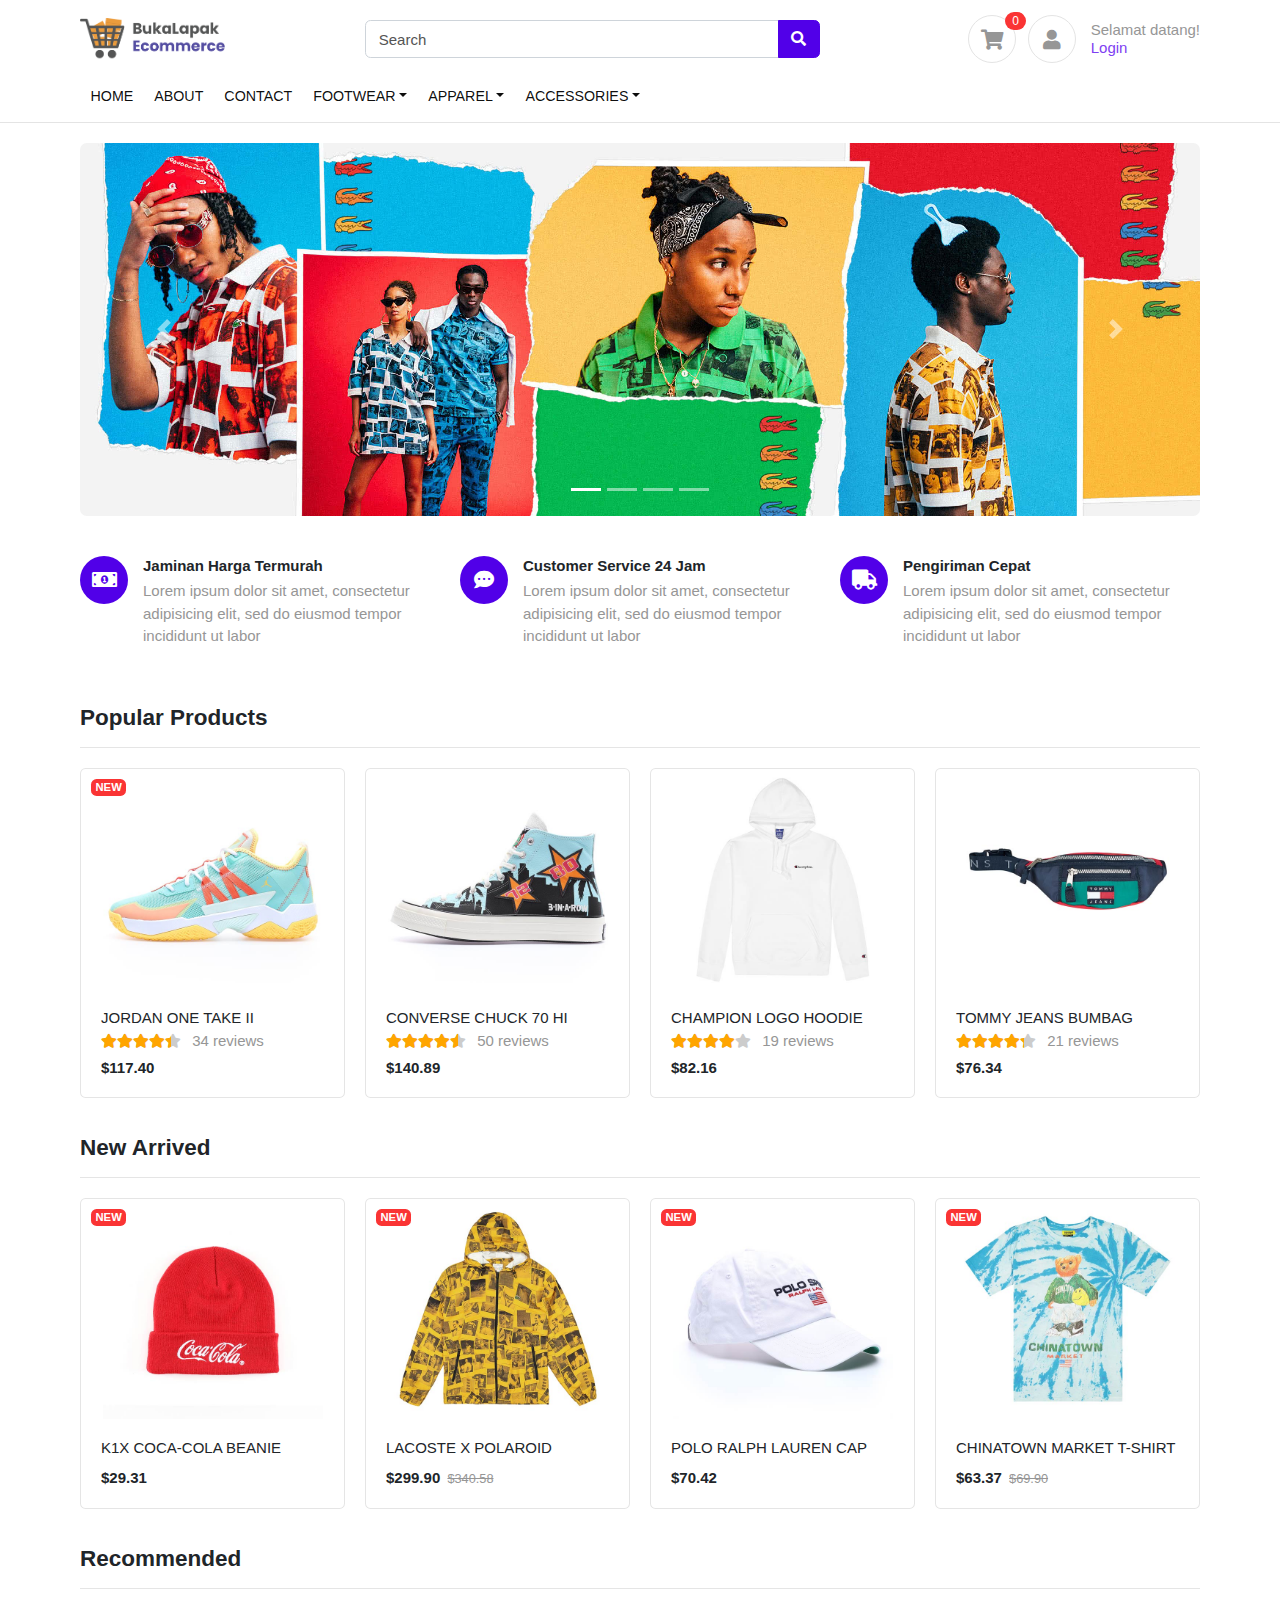
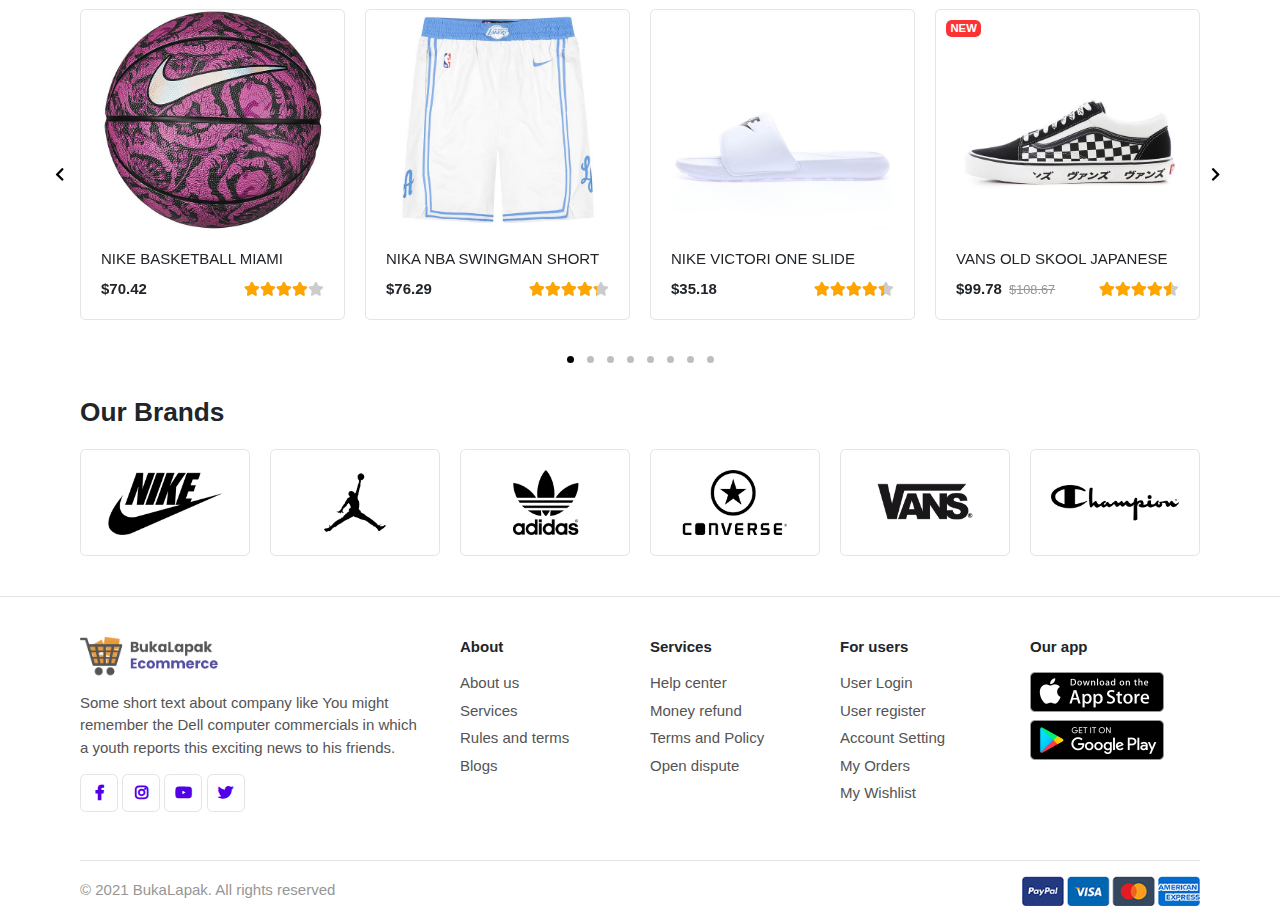
<file: index.html>
<!DOCTYPE HTML>
<html lang="en">
<head>
<meta charset="utf-8">
<meta name="viewport" content="width=device-width, initial-scale=1, shrink-to-fit=no">

<title>BukaLapak - Landing Page</title>

<link href="images/favicon.ico" rel="shortcut icon" type="image/x-icon">

<!-- Bootstrap4 files-->
<link href="css/bootstrap.css" rel="stylesheet" type="text/css"/>

<!-- Font awesome 5 -->
<link href="fonts/fontawesome/css/all.min.css" type="text/css" rel="stylesheet">

<!-- custom style -->
<link href="css/ui.css" rel="stylesheet" type="text/css"/>
<link href="css/responsive.css" rel="stylesheet"/>

<!-- plugin: slickslider -->
<link href="plugins/slickslider/slick.css" rel="stylesheet" type="text/css"/>
<link href="plugins/slickslider/slick-theme.css" rel="stylesheet" type="text/css"/>


</head>
<body>
    <!-- HEADER SECTION-->
    <header class="section-header">
        <section class="header-main">
            <div class="container">
                <div class="row align-items-center">
                    <div class="col-lg-3 col-sm-4 col-12">
                        <div class="brand-wrap">
                            <img class="logo" src="images/logo.png">
                        </div> <!-- brand-wrap.// -->
                    </div>
                    <div class="col-lg-4 col-xl-5 col-sm-8 col-9">
                        <form action="#" class="search">
                            <div class="input-group w-100">
                                <input type="text" class="form-control" style="width:55%;" placeholder="Search">
                                <div class="input-group-append">
                                <button class="btn btn-primary" type="submit">
                                    <i class="fa fa-search"></i>
                                </button>
                                </div>
                            </div>
                        </form> <!-- search-wrap .end// -->
                    </div> <!-- col.// -->
                    <div class="col-lg-5 col-xl-4 col-sm-12">
                        <div class="widgets-wrap float-md-right">
                            <a href="#" class="widget-header mr-2">
                                <div class="icon">
                                    <i class="icon-sm rounded-circle border fa fa-shopping-cart"></i>
                                    <span class="notify">0</span>
                                </div>
                            </a>
                            <div class="widget-header">
                                <a href="#" data-toggle="dropdown" data-offset="20,10">
                                    <div class="icontext">
                                        <div class="icon">
                                            <i class="icon-sm rounded-circle border fa fa-user"></i>
                                        </div>
                                        <div class="text">
                                            <span class="text-muted">Selamat datang!</span>
                                            <div>
                                                <a href="pages/login.html">Login</a>
                                            </div>
                                        </div>
                                    </div>
                                </a>
                            </div>  <!-- widget-header .// -->
                        </div> <!-- widgets-wrap.// -->
                    </div> <!-- col.// -->
                </div> <!-- row.// -->
            </div> <!-- container.// -->
        </section> <!-- header-main .// -->
        <nav class="navbar navbar-main navbar-expand-lg navbar-light border-bottom">
            <div class="container">
                <button class="navbar-toggler" type="button" data-toggle="collapse" data-target="#main_nav" aria-controls="main_nav" aria-expanded="false" aria-label="Toggle navigation">
                    <span class="navbar-toggler-icon"></span>
                </button>
          
                <div class="collapse navbar-collapse" id="main_nav">
                    <ul class="navbar-nav">
                        <li class="nav-item">
                            <a class="nav-link" href="#">HOME</a>
                        </li>
                        <li class="nav-item">
                            <a class="nav-link" href="#">ABOUT</a>
                        </li>
                        <li class="nav-item">
                            <a class="nav-link" href="#">CONTACT</a>
                        </li>
                        <li class="nav-item dropdown">
                            <a class="nav-link dropdown-toggle" data-toggle="dropdown" href="#">FOOTWEAR</a>
                            <div class="dropdown-menu">
                                <a class="dropdown-item" href="#">SNEAKERS</a>
                                <a class="dropdown-item" href="#">BASKETBALL</a>
                                <a class="dropdown-item" href="#">SKATE BOOTS</a>
                                <a class="dropdown-item" href="#">SANDALS</a>
                            </div>
                        </li>
                        <li class="nav-item dropdown">
                            <a class="nav-link dropdown-toggle" data-toggle="dropdown" href="#">APPAREL</a>
                            <div class="dropdown-menu">
                                <a class="dropdown-item" href="#">T-SHIRTS</a>
                                <a class="dropdown-item" href="#">HOODIES</a>
                                <a class="dropdown-item" href="#">CREWNECKS</a>
                                <a class="dropdown-item" href="#">UNDERWEAR</a>
                                <a class="dropdown-item" href="#">SPORTSWEAR</a>
                            </div>
                        </li>
                        <li class="nav-item dropdown">
                            <a class="nav-link dropdown-toggle" data-toggle="dropdown" href="#">ACCESSORIES</a>
                            <div class="dropdown-menu">
                                <a class="dropdown-item" href="#">BACKPACKS</a>
                                <a class="dropdown-item" href="#">CAPS</a>
                                <a class="dropdown-item" href="#">SOCKS</a>
                                <a class="dropdown-item" href="#">BEANIES</a>
                            </div>
                        </li>
                    </ul>
                </div> <!-- collapse .// -->
            </div> <!-- container .// -->
        </nav>
    </header> <!-- section-header.// -->    

    <!-- ========================= IMAGE SLIDER ========================= -->
    <section class="section-intro">
        <div class="container">
            <div class="intro-banner-wrap">
                <!-- ================== 1-carousel bootstrap  ==================  -->
                <div id="carousel1_indicator" class="carousel slide" data-ride="carousel">
                    <ol class="carousel-indicators">
                        <li data-target="#carousel1_indicator" data-slide-to="0" class="active"></li>
                        <li data-target="#carousel1_indicator" data-slide-to="1"></li>
                        <li data-target="#carousel1_indicator" data-slide-to="2"></li>
                        <li data-target="#carousel1_indicator" data-slide-to="3"></li>
                    </ol>
                    <div class="carousel-inner">
                        <div class="carousel-item active">
                            <img class="d-block w-100 rounded-lg" src="images/banners/banner-1.jpg" alt="First slide"> 
                        </div>
                        <div class="carousel-item">
                            <img class="d-block w-100 rounded-lg" src="images/banners/banner-2.jpg" alt="Second slide">
                        </div>
                        <div class="carousel-item">
                            <img class="d-block w-100 rounded-lg" src="images/banners/banner-3.jpg" alt="Third slide">
                        </div>
                        <div class="carousel-item">
                            <img class="d-block w-100 rounded-lg" src="images/banners/banner-4.jpg" alt="Fourth slide">
                        </div>
                    </div>
                    <a class="carousel-control-prev" href="#carousel1_indicator" role="button" data-slide="prev">
                        <span class="carousel-control-prev-icon" aria-hidden="true"></span>
                        <span class="sr-only">Previous</span>
                    </a>
                        <a class="carousel-control-next" href="#carousel1_indicator" role="button" data-slide="next">
                        <span class="carousel-control-next-icon" aria-hidden="true"></span>
                        <span class="sr-only">Next</span>
                    </a>
                </div> 
                <!-- ==================  1-carousel bootstrap ==================  .// -->
            </div>
        </div> <!-- container //  -->
    </section>
    <!-- ========================= IMAGE SLIDER END// ========================= -->

    <!-- ========================= SECTION FEATURES ========================= -->
    <section class="section-features padding-y">
        <div class="container">	
            <div class="row">
                <div class="col-md-4">	
                    <figure class="itemside">
                        <div class="aside">
                            <span class="icon-sm rounded-circle bg-primary">
                                <i class="fa fa-money-bill-alt white"></i>
                            </span>
                        </div>
                        <figcaption class="info">
                            <h6 class="title">Jaminan Harga Termurah</h6>
                            <p class="text-muted">Lorem ipsum dolor sit amet, consectetur adipisicing elit, sed do eiusmod
                            tempor incididunt ut labor </p>
                        </figcaption>
                    </figure> <!-- iconbox // -->
                </div><!-- col // -->
                <div class="col-md-4">
                    <figure class="itemside">
                        <div class="aside">
                            <span class="icon-sm rounded-circle bg-primary">
                                <i class="fa fa-comment-dots white"></i>
                            </span>
                        </div>
                        <figcaption class="info">
                            <h6 class="title">Customer Service 24 Jam</h6>
                            <p class="text-muted">Lorem ipsum dolor sit amet, consectetur adipisicing elit, sed do eiusmod
                            tempor incididunt ut labor </p>
                        </figcaption>
                    </figure> <!-- iconbox // -->
                </div><!-- col // -->
                <div class="col-md-4">
                    <figure class="itemside">
                        <div class="aside">
                            <span class="icon-sm rounded-circle bg-primary">
                                <i class="fa fa-truck white"></i>
                            </span>
                        </div>
                        <figcaption class="info">
                            <h6 class="title">Pengiriman Cepat</h6>
                            <p class="text-muted">Lorem ipsum dolor sit amet, consectetur adipisicing elit, sed do eiusmod
                            tempor incididunt ut labor </p>
                        </figcaption>
                    </figure> <!-- iconbox // -->
                </div><!-- col // -->
            </div> <!-- row.// -->
        </div> <!-- container.// -->
    </section>
    <!-- ========================= SECTION FEATURES END// ========================= -->

    <!-- ========================= SECTION POPULAR PRODUCTS ========================= -->
    <section class="section-popular">
        <div class="container">
            <header class="section-heading">
                <h4 class="section-title">Popular Products</h4>
                <hr>
            </header><!-- sect-heading -->
    
            <div class="row">
                <div class="col-md-3">
                    <div href="#" class="card card-product-grid">
                        <a href="#" class="img-wrap">
                            <span class="badge badge-danger"> NEW </span>  
                            <img src="images/items/jordan-one-1.jpg"> </a>
                        <figcaption class="info-wrap">
                            <a href="#" class="title">JORDAN ONE TAKE II</a>
                            
                            <div class="rating-wrap">
                                <ul class="rating-stars">
                                    <li style="width:88%" class="stars-active"> 
                                        <i class="fa fa-star"></i><i class="fa fa-star"></i><i class="fa fa-star"></i><i class="fa fa-star"></i><i class="fa fa-star"></i>
                                    </li>
                                    <li>
                                        <i class="fa fa-star"></i><i class="fa fa-star"></i><i class="fa fa-star"></i><i class="fa fa-star"></i><i class="fa fa-star"></i> 
                                    </li>
                                </ul>
                                <span class="label-rating text-muted"> 34 reviews</span>
                            </div>
                            <div class="price mt-1">$117.40</div> <!-- price-wrap.// -->
                        </figcaption>
                    </div>
                </div> <!-- col.// -->
                <div class="col-md-3">
                    <div href="#" class="card card-product-grid">
                        <a href="#" class="img-wrap"> <img src="images/items/converse-chuck-1.jpg"> </a>
                        <figcaption class="info-wrap">
                            <a href="#" class="title">CONVERSE CHUCK 70 HI</a>
                            
                            <div class="rating-wrap">
                                <ul class="rating-stars">
                                    <li style="width:90%" class="stars-active"> 
                                        <i class="fa fa-star"></i><i class="fa fa-star"></i><i class="fa fa-star"></i><i class="fa fa-star"></i><i class="fa fa-star"></i>
                                    </li>
                                    <li>
                                        <i class="fa fa-star"></i><i class="fa fa-star"></i><i class="fa fa-star"></i><i class="fa fa-star"></i><i class="fa fa-star"></i> 
                                    </li>
                                </ul>
                                <span class="label-rating text-muted"> 50 reviews</span>
                            </div>
                            <div class="price mt-1">$140.89</div> <!-- price-wrap.// -->
                        </figcaption>
                    </div>
                </div> <!-- col.// -->
                <div class="col-md-3">
                    <div href="#" class="card card-product-grid">
                        <a href="#" class="img-wrap"> <img src="images/items/champion-hoodie-1.jpg"> </a>
                        <figcaption class="info-wrap">
                            <a href="#" class="title">CHAMPION LOGO HOODIE</a>
                            
                            <div class="rating-wrap">
                                <ul class="rating-stars">
                                    <li style="width:80%" class="stars-active"> 
                                        <i class="fa fa-star"></i><i class="fa fa-star"></i><i class="fa fa-star"></i><i class="fa fa-star"></i><i class="fa fa-star"></i>
                                    </li>
                                    <li>
                                        <i class="fa fa-star"></i><i class="fa fa-star"></i><i class="fa fa-star"></i><i class="fa fa-star"></i><i class="fa fa-star"></i> 
                                    </li>
                                </ul>
                                <span class="label-rating text-muted"> 19 reviews</span>
                            </div>
                            <div class="price mt-1">$82.16</div> <!-- price-wrap.// -->
                        </figcaption>
                    </div>
                </div> <!-- col.// -->
                <div class="col-md-3">
                    <div href="#" class="card card-product-grid">
                        <a href="#" class="img-wrap"> <img src="images/items/tommy-jeans-bumbag-1.jpg"> </a>
                        <figcaption class="info-wrap">
                            <a href="#" class="title">TOMMY JEANS BUMBAG</a>
                            
                            <div class="rating-wrap">
                                <ul class="rating-stars">
                                    <li style="width:85%" class="stars-active"> 
                                        <i class="fa fa-star"></i><i class="fa fa-star"></i><i class="fa fa-star"></i><i class="fa fa-star"></i><i class="fa fa-star"></i>
                                    </li>
                                    <li>
                                        <i class="fa fa-star"></i><i class="fa fa-star"></i><i class="fa fa-star"></i><i class="fa fa-star"></i><i class="fa fa-star"></i> 
                                    </li>
                                </ul>
                                <span class="label-rating text-muted"> 21 reviews</span>
                            </div>
                            <div class="price mt-1">$76.34</div> <!-- price-wrap.// -->
                        </figcaption>
                    </div>
                </div> <!-- col.// -->
            </div> <!-- row.// -->
        </div> <!-- container .//  -->
    </section>
    <!-- ========================= SECTION POPULAR PRODUCTS END// ========================= -->

    <!-- ========================= SECTION NEW ARRIVED ========================= -->
    <section class="section-new">
        <div class="container">
            <header class="section-heading">
                <h4 class="section-title">New Arrived</h4>
                <hr>
            </header><!-- sect-heading -->
    
            <div class="row">
                <div class="col-md-3">
                    <figure class="card card-product-grid">
                        <a href="#" class="img-wrap">
                            <span class="badge badge-danger"> NEW </span> 
                            <img src="images/items/coca-cola-beanie-1.jpg">
                        </a>
                        <figcaption class="info-wrap">
                            <a href="#" class="title">K1X COCA-COLA BEANIE</a>
                            <div class="mt-2">
                                <var class="price">$29.31</var>
                            </div>
                        </figcaption>
                    </figure> <!-- card // -->
                </div> <!-- col.// -->
                <div class="col-md-3">
                    <figure class="card card-product-grid">
                        <a href="#" class="img-wrap">
                            <span class="badge badge-danger"> NEW </span>  
                            <img src="images/items/lacoste-1.jpg">
                        </a>
                        <figcaption class="info-wrap">
                            <a href="#" class="title">LACOSTE X POLAROID</a>
                            <div class="mt-2">
                                <var class="price">$299.90</var>
                                <small class="price-old">$340.58</small>
                            </div>
                        </figcaption>
                    </figure> <!-- card // -->
                </div> <!-- col.// -->
                <div class="col-md-3">
                    <figure class="card card-product-grid">
                        <a href="#" class="img-wrap"> 
                            <span class="badge badge-danger"> NEW </span> 
                            <img src="images/items/polo-ralph-1.jpg">
                        </a>
                        <figcaption class="info-wrap">
                            <a href="#" class="title">POLO RALPH LAUREN CAP</a>
                            <div class="mt-2">
                                <var class="price">$70.42</var>
                            </div>
                        </figcaption>
                    </figure> <!-- card // -->
                </div> <!-- col.// -->
                <div class="col-md-3">
                    <figure class="card card-product-grid">
                        <a href="#" class="img-wrap"> 
                            <span class="badge badge-danger"> NEW </span> 
                            <img src="images/items/chinatown-1.jpg">
                        </a>
                        <figcaption class="info-wrap">
                            <a href="#" class="title">CHINATOWN MARKET T-SHIRT</a>
                            <div class="mt-2">
                                <var class="price">$63.37</var>
                                <small class="price-old">$69.90</small>
                            </div>
                        </figcaption>
                    </figure> <!-- card // -->
                </div> <!-- col.// -->
            </div> <!-- row.// -->
        </div> <!-- container .//  -->
    </section>
    <!-- ========================= SECTION NEW ARRIVED END// ========================= -->

    <!-- ========================= SECTION RECOMMENDED ========================= -->
    <section class="section-recommended padding-bottom-sm">
        <div class="container">
            <header class="section-heading">
                <h4 class="section-title">Recommended</h4>
                <hr>
            </header><!-- sect-heading -->

            <div class="slider-items-slick row" data-slick='{"slidesToShow": 4, "slidesToScroll": 1}'>
                <div class="col-md-3">
                    <figure class="card card-product-grid">
                        <a href="#" class="img-wrap"> 
                            <img src="images/items/nike-miami-1.jpg">
                        </a>
                        <figcaption class="info-wrap">
                            <a href="#" class="title">NIKE BASKETBALL MIAMI</a>
                            <div class="mt-2">
                                <var class="price">$70.42</var>
                                <ul class="rating-stars float-right">
                                    <li style="width:80%" class="stars-active"> 
                                        <i class="fa fa-star"></i><i class="fa fa-star"></i><i class="fa fa-star"></i><i class="fa fa-star"></i><i class="fa fa-star"></i>
                                    </li>
                                    <li>
                                        <i class="fa fa-star"></i><i class="fa fa-star"></i><i class="fa fa-star"></i><i class="fa fa-star"></i><i class="fa fa-star"></i> 
                                    </li>
                                </ul>
                            </div>
                        </figcaption>
                    </figure> <!-- card // -->
                </div> <!-- col.// -->
                <div class="col-md-3">
                    <figure class="card card-product-grid">
                        <a href="#" class="img-wrap"> 
                            <img src="images/items/nike-nba-1.jpg">
                        </a>
                        <figcaption class="info-wrap">
                            <a href="#" class="title">NIKA NBA SWINGMAN SHORT</a>
                            <div class="mt-2">
                                <var class="price">$76.29</var>
                                <ul class="rating-stars float-right">
                                    <li style="width:85%" class="stars-active"> 
                                        <i class="fa fa-star"></i><i class="fa fa-star"></i><i class="fa fa-star"></i><i class="fa fa-star"></i><i class="fa fa-star"></i>
                                    </li>
                                    <li>
                                        <i class="fa fa-star"></i><i class="fa fa-star"></i><i class="fa fa-star"></i><i class="fa fa-star"></i><i class="fa fa-star"></i> 
                                    </li>
                                </ul>
                            </div>
                        </figcaption>
                    </figure> <!-- card // -->
                </div> <!-- col.// -->
                <div class="col-md-3">
                    <figure class="card card-product-grid">
                        <a href="#" class="img-wrap"> 
                            <img src="images/items/nike-one-slide-1.jpg">
                        </a>
                        <figcaption class="info-wrap">
                            <a href="#" class="title">NIKE VICTORI ONE SLIDE</a>
                            <div class="mt-2">
                                <var class="price">$35.18</var>
                                <ul class="rating-stars float-right">
                                    <li style="width:88%" class="stars-active"> 
                                        <i class="fa fa-star"></i><i class="fa fa-star"></i><i class="fa fa-star"></i><i class="fa fa-star"></i><i class="fa fa-star"></i>
                                    </li>
                                    <li>
                                        <i class="fa fa-star"></i><i class="fa fa-star"></i><i class="fa fa-star"></i><i class="fa fa-star"></i><i class="fa fa-star"></i> 
                                    </li>
                                </ul>
                            </div>
                        </figcaption>
                    </figure> <!-- card // -->
                </div> <!-- col.// -->
                <div class="col-md-3">
                    <figure class="card card-product-grid">
                        <a href="#" class="img-wrap">
                            <span class="badge badge-danger"> NEW </span> 
                            <img src="images/items/old-skool-1.jpg">
                        </a>
                        <figcaption class="info-wrap">
                            <a href="#" class="title">VANS OLD SKOOL JAPANESE</a>
                            <div class="mt-2">
                                <var class="price">$99.78</var>
                                <small class="price-old">$108.67</small>
                                <ul class="rating-stars float-right">
                                    <li style="width:90%" class="stars-active"> 
                                        <i class="fa fa-star"></i><i class="fa fa-star"></i><i class="fa fa-star"></i><i class="fa fa-star"></i><i class="fa fa-star"></i>
                                    </li>
                                    <li>
                                        <i class="fa fa-star"></i><i class="fa fa-star"></i><i class="fa fa-star"></i><i class="fa fa-star"></i><i class="fa fa-star"></i> 
                                    </li>
                                </ul>
                            </div>
                        </figcaption>
                    </figure> <!-- card // -->
                </div> <!-- col.// -->
                <div class="col-md-3">
                    <figure class="card card-product-grid">
                        <a href="#" class="img-wrap">
                            <img src="images/items/lacoste-sock-1.jpg">
                        </a>
                        <figcaption class="info-wrap">
                            <a href="#" class="title">LACOSTE CLASSIC SOCK</a>
                            <div class="mt-2">
                                <var class="price">$35.18</var>
                                <ul class="rating-stars float-right">
                                    <li style="width:80%" class="stars-active"> 
                                        <i class="fa fa-star"></i><i class="fa fa-star"></i><i class="fa fa-star"></i><i class="fa fa-star"></i><i class="fa fa-star"></i>
                                    </li>
                                    <li>
                                        <i class="fa fa-star"></i><i class="fa fa-star"></i><i class="fa fa-star"></i><i class="fa fa-star"></i><i class="fa fa-star"></i> 
                                    </li>
                                </ul>
                            </div>
                        </figcaption>
                    </figure> <!-- card // -->
                </div> <!-- col.// -->
                <div class="col-md-3">
                    <figure class="card card-product-grid">
                        <a href="#" class="img-wrap">
                            <img src="images/items/champion-hoodie-1.jpg">
                        </a>
                        <figcaption class="info-wrap">
                            <a href="#" class="title">CHAMPION LOGO HOODIE</a>
                            <div class="mt-2">
                                <var class="price">$82.16</var>
                                <ul class="rating-stars float-right">
                                    <li style="width:80%" class="stars-active"> 
                                        <i class="fa fa-star"></i><i class="fa fa-star"></i><i class="fa fa-star"></i><i class="fa fa-star"></i><i class="fa fa-star"></i>
                                    </li>
                                    <li>
                                        <i class="fa fa-star"></i><i class="fa fa-star"></i><i class="fa fa-star"></i><i class="fa fa-star"></i><i class="fa fa-star"></i> 
                                    </li>
                                </ul>
                            </div>
                        </figcaption>
                    </figure> <!-- card // -->
                </div> <!-- col.// -->
                <div class="col-md-3">
                    <figure class="card card-product-grid">
                        <a href="#" class="img-wrap">
                            <span class="badge badge-danger"> NEW </span> 
                            <img src="images/items/tommy-jeans-bagpack-1.jpg">
                        </a>
                        <figcaption class="info-wrap">
                            <a href="#" class="title">TOMMY JEANS BAGPACK</a>
                            <div class="mt-2">
                                <var class="price">$126.85</var>
                                <small class="price-old">$140.41</small>
                                <ul class="rating-stars float-right">
                                    <li style="width:80%" class="stars-active"> 
                                        <i class="fa fa-star"></i><i class="fa fa-star"></i><i class="fa fa-star"></i><i class="fa fa-star"></i><i class="fa fa-star"></i>
                                    </li>
                                    <li>
                                        <i class="fa fa-star"></i><i class="fa fa-star"></i><i class="fa fa-star"></i><i class="fa fa-star"></i><i class="fa fa-star"></i> 
                                    </li>
                                </ul>
                            </div>
                        </figcaption>
                    </figure> <!-- card // -->
                </div> <!-- col.// -->
                <div class="col-md-3">
                    <figure class="card card-product-grid">
                        <a href="#" class="img-wrap">
                            <img src="images/items/converse-chuck-1.jpg">
                        </a>
                        <figcaption class="info-wrap">
                            <a href="#" class="title">CONVERSE CHUCK 70 HI</a>
                            <div class="mt-2">
                                <var class="price">$140.89</var>
                                <ul class="rating-stars float-right">
                                    <li style="width:85%" class="stars-active"> 
                                        <i class="fa fa-star"></i><i class="fa fa-star"></i><i class="fa fa-star"></i><i class="fa fa-star"></i><i class="fa fa-star"></i>
                                    </li>
                                    <li>
                                        <i class="fa fa-star"></i><i class="fa fa-star"></i><i class="fa fa-star"></i><i class="fa fa-star"></i><i class="fa fa-star"></i> 
                                    </li>
                                </ul>
                            </div>
                        </figcaption>
                    </figure> <!-- card // -->
                </div> <!-- col.// -->
            </div> <!-- row.// -->
        </div> <!-- container .//  -->
    </section>
    <!-- ========================= SECTION RECOMMENDED END// ========================= -->

    <!-- ========================= SECTION OUR BRANDS  ========================= -->
    <section class="section-brands padding-y-sm">
        <div class="container">
            <header class="section-heading">
                <h3 class="section-title">Our Brands</h3>
            </header><!-- sect-heading -->
    
            <div class="row">
                <div class="col-md-2">
                    <figure class="box item-logo">
                        <a href="#"><img src="images/logos/nike.png"></a>
                    </figure> <!-- item-logo.// -->
                </div> <!-- col.// -->
                <div class="col-md-2">
                    <figure class="box item-logo">
                        <a href="#"><img src="images/logos/jordan.png"></a>
                    </figure> <!-- item-logo.// -->
                </div> <!-- col.// -->
                <div class="col-md-2">
                    <figure class="box item-logo">
                        <a href="#"><img src="images/logos/adidas.png"></a>
                    </figure> <!-- item-logo.// -->
                </div> <!-- col.// -->
                <div class="col-md-2">
                    <figure class="box item-logo">
                        <a href="#"><img src="images/logos/converse.png"></a>
                    </figure> <!-- item-logo.// -->
                </div> <!-- col.// -->
                <div class="col-md-2">
                    <figure class="box item-logo">
                        <a href="#"><img src="images/logos/vans.png"></a>
                    </figure> <!-- item-logo.// -->
                </div> <!-- col.// -->
                <div class="col-md-2">
                    <figure class="box item-logo">
                        <a href="#"><img src="images/logos/champion.png"></a>
                    </figure> <!-- item-logo.// -->
                </div> <!-- col.// -->
            </div> <!-- row.// -->
        </div><!-- container // -->
    </section>
    <!-- ========================= SECTION OUR BRANDS END// ========================= -->

    <!-- ========================= FOOTER ========================= -->
    <footer class="section-footer border-top">
	    <div class="container">
            <section class="footer-top padding-y">
                <div class="row">
                    <aside class="col-md-4">
                        <article class="mr-3">
                            <img src="images/logo.png"  class="logo-footer">
                            <p class="mt-3">Some short text about company like You might remember the Dell computer commercials in which a youth reports this exciting news to his friends.</p>
                            <div>
                                <a class="btn btn-icon btn-light" title="Facebook" target="_blank" href="#"><i class="fab fa-facebook-f"></i></a>
                                <a class="btn btn-icon btn-light" title="Instagram" target="_blank" href="#"><i class="fab fa-instagram"></i></a>
                                <a class="btn btn-icon btn-light" title="Youtube" target="_blank" href="#"><i class="fab fa-youtube"></i></a>
                                <a class="btn btn-icon btn-light" title="Twitter" target="_blank" href="#"><i class="fab fa-twitter"></i></a>
                            </div>
                        </article>
                    </aside>
                    <aside class="col-sm-3 col-md-2">
                        <h6 class="title">About</h6>
                        <ul class="list-unstyled">
                            <li> <a href="#">About us</a></li>
                            <li> <a href="#">Services</a></li>
                            <li> <a href="#">Rules and terms</a></li>
                            <li> <a href="#">Blogs</a></li>
                        </ul>
                    </aside>
                    <aside class="col-sm-3 col-md-2">
                        <h6 class="title">Services</h6>
                        <ul class="list-unstyled">
                            <li> <a href="#">Help center</a></li>
                            <li> <a href="#">Money refund</a></li>
                            <li> <a href="#">Terms and Policy</a></li>
                            <li> <a href="#">Open dispute</a></li>
                        </ul>
                    </aside>
                    <aside class="col-sm-3  col-md-2">
                        <h6 class="title">For users</h6>
                        <ul class="list-unstyled">
                            <li> <a href="#"> User Login </a></li>
                            <li> <a href="#"> User register </a></li>
                            <li> <a href="#"> Account Setting </a></li>
                            <li> <a href="#"> My Orders </a></li>
                            <li> <a href="#"> My Wishlist </a></li>
                        </ul>
                    </aside>
                    <aside class="col-sm-2  col-md-2">
                        <h6 class="title">Our app</h6>
                        <a href="#" class="d-block mb-2"><img src="images/misc/appstore.png" height="40"></a>
                        <a href="#"  class="d-block mb-2"><img src="images/misc/playmarket.png" height="40"></a>
                    </aside>
                </div> <!-- row.// -->
            </section>	<!-- footer-top.// -->

            <section class="footer-copyright border-top mb-1">
                    <p class="float-left text-muted mt-1"> &copy 2021 BukaLapak.  All rights reserved </p>
                    <p target="#" class="float-right">
                        <a href="#"><img src="images/misc/payments.png" height="30"></a>
                    </p>
            </section>
	    </div> <!-- container.// -->
    </footer>
    <!-- ========================= FOOTER END // ========================= -->

    <!-- Scroll To Top -->
    <a href="#" id="back-to-top" class="btn btn-primary btn-lg back-to-top">
        <i class="fas fa-chevron-up"></i>
    </a>

    <!-- jQuery -->
    <script src="js/jquery-2.0.0.min.js" type="text/javascript"></script>

    <!-- Bootstrap4 files-->
    <script src="js/bootstrap.bundle.min.js" type="text/javascript"></script>

    <!-- custom javascript -->
    <script src="js/script.js" type="text/javascript"></script>
    
    <!-- plugin: slickslider -->
    <script src="plugins/slickslider/slick.min.js"></script>
</body>
</html>
</file>
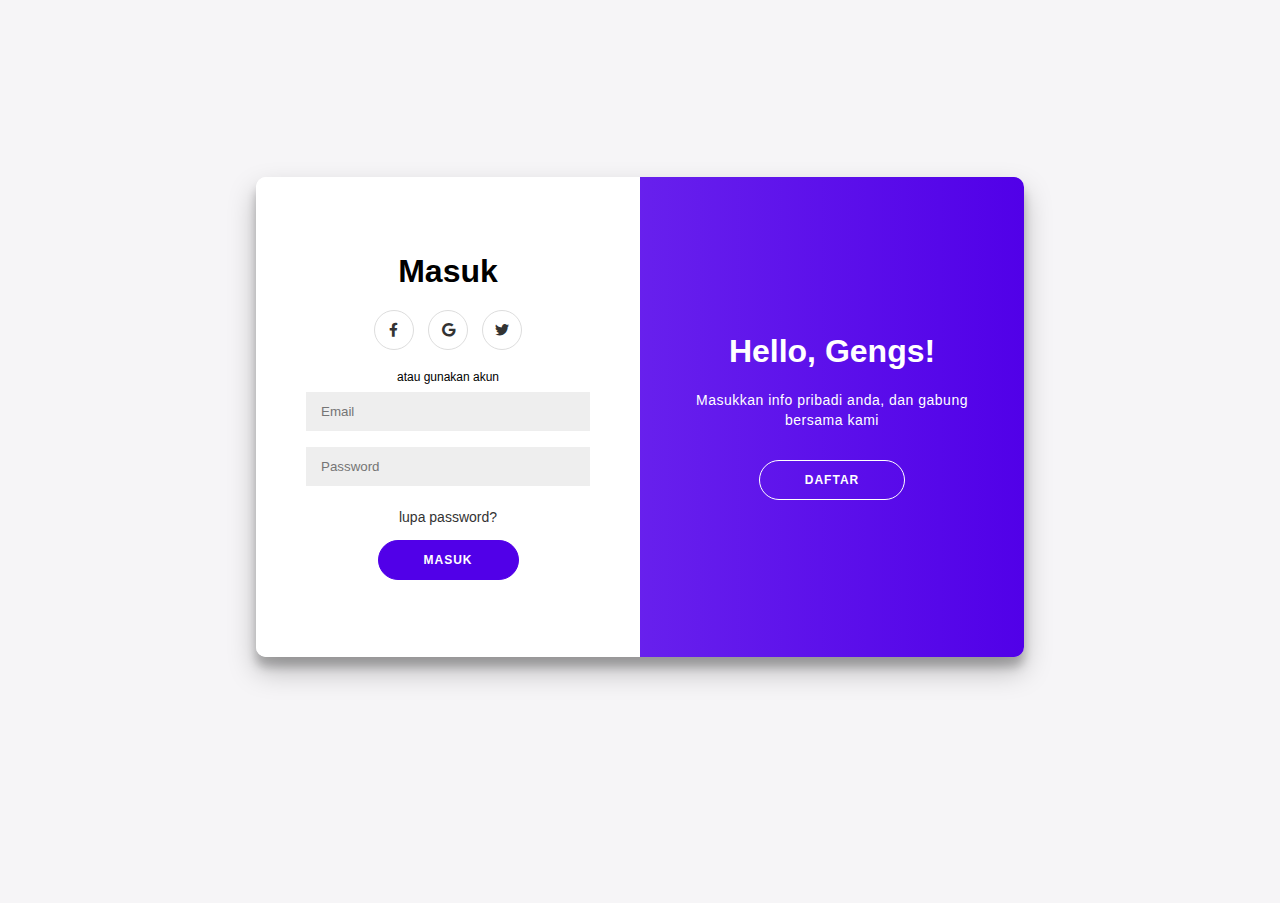
<file: pages/login.html>
<!DOCTYPE HTML>
<html lang="en">
<head>
<meta charset="utf-8">
<meta name="viewport" content="width=device-width, initial-scale=1, shrink-to-fit=no">

<title>BukaLapak - Login Page</title>

<link href="../images/favicon.ico" rel="shortcut icon" type="image/x-icon">

<!-- Font awesome -->
<link rel="stylesheet" href="../fonts/fontawesome/css/all.min.css">

<!-- custom stylesheet -->
<link href="../css/login.css" rel="stylesheet">

</head>
<body>

    <!--Container-->
    <div class="container" id="container">

        <!--Form Daftar-->
        <div class="form-container sign-up-container">
            <form action="#">
                <h1>Buat Akun</h1>
                <div class="social-container">
                    <a href="#" class="social"><i class="fab fa-facebook-f"></i></a>
                    <a href="#" class="social"><i class="fab fa-google"></i></a>
                    <a href="#" class="social"><i class="fab fa-twitter"></i></a>
                </div>
                <span>atau gunakan email untuk mendaftar</span>
                <input type="text" name="nama" placeholder="Nama" required="">
                <input type="email" name="email" placeholder="Email" required="">
                <input type="password" name="pwd" placeholder="Password" required="">
                <button>Daftar</button>
            </form>
        </div>

        <!--Form Masuk-->
        <div class="form-container sign-in-container">
            <form action="#">
                <h1>Masuk</h1>
                <div class="social-container">
                    <a href="#" class="social"><i class="fab fa-facebook-f"></i></a>
                    <a href="#" class="social"><i class="fab fa-google"></i></a>
                    <a href="#" class="social"><i class="fab fa-twitter"></i></a>
                </div>
                <span>atau gunakan akun</span>
                <input type="email" name="email" placeholder="Email" required="">
                <input type="password" name="pwd" placeholder="Password" required="">
                <a href="#">lupa password?</a>
                <button>Masuk</button>
            </form>
        </div>

        <!--Overlay-->
        <div class="overlay-container">
            <div class="overlay">
                <!--Overlay Kiri-->
                <div class="overlay-panel overlay-left">
                    <h1>Selamat Datang</h1>
                    <p>Untuk tetap terhubung dengan kami, silakan masuk dengan info pribadi anda</p>
                    <button class="ghost" id="signIn">Masuk</button>
                </div>

                <!--Overlay Kanan-->
                <div class="overlay-panel overlay-right">
                    <h1>Hello, Gengs!</h1>
                    <p>Masukkan info pribadi anda, dan gabung bersama kami</p>
                    <button class="ghost" id="signUp">Daftar</button>
                </div>
            </div>
        </div>
    </div>
    
    <!-- custom javascript -->
    <script src="../js/login.js" type="text/javascript"></script>
    
</body>
</html>
</file>
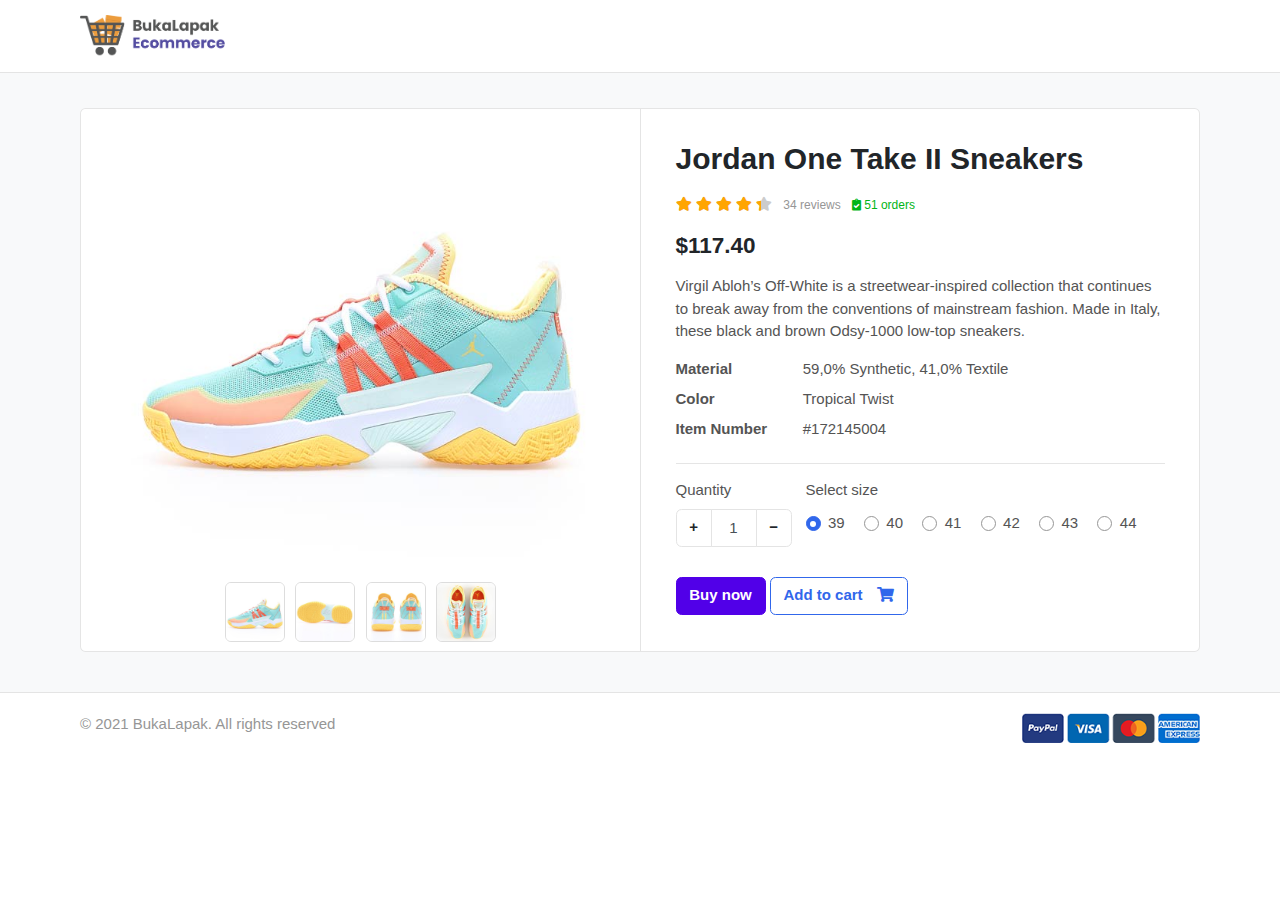
<file: pages/product-details.html>
<!DOCTYPE HTML>
<html lang="en">
<head>
<meta charset="utf-8">
<meta name="viewport" content="width=device-width, initial-scale=1, shrink-to-fit=no">

<title>BukaLapak - Products Details</title>

<link href="../images/favicon.ico" rel="shortcut icon" type="image/x-icon">

<!-- Bootstrap4 files-->
<link href="../css/bootstrap.css" rel="stylesheet" type="text/css"/>

<!-- Font awesome 5 -->
<link href="../fonts/fontawesome/css/all.min.css" type="text/css" rel="stylesheet">

<!-- custom style -->
<link href="../css/ui.css" rel="stylesheet" type="text/css"/>
<link href="../css/responsive.css" rel="stylesheet"/>

</head>
<body>

    <!-- HEADER SECTION-->
    <header class="section-header border-bottom">
        <section class="header-main">
            <div class="container">
                <div class="row align-items-center">
                    <div class="col-lg-3 col-sm-4 col-12">
                        <div class="brand-wrap">
                            <img class="logo" src="../images/logo.png">
                        </div> <!-- brand-wrap.// -->
                    </div>
                </div> <!-- row.// -->
            </div> <!-- container.// -->
        </section> <!-- header-main .// -->
    </header> <!-- section-header.// -->
    
    <!-- ============================ SECTION PRODUCT DETAIL// ================================= -->
    <section class="section-product-details padding-y bg">
        <div class="container">
        
        <!-- ============================ COMPONENT 1 ================================= -->
            <div class="card">
                <div class="row no-gutters">
                    <aside class="col-md-6">
                        <article class="gallery-wrap"> 
                            <div class="img-big-wrap">
                                <div> <a href="#"><img src="../images/items/jordan-one-1.jpg"></a></div>
                            </div> <!-- slider-product.// -->
                            <div class="thumbs-wrap">
                                <a href="#" class="item-thumb"> <img src="../images/items/jordan-one-1.jpg"></a>
                                <a href="#" class="item-thumb"> <img src="../images/items/jordan-one-2.jpg"></a>
                                <a href="#" class="item-thumb"> <img src="../images/items/jordan-one-3.jpg"></a>
                                <a href="#" class="item-thumb"> <img src="../images/items/jordan-one-4.jpg"></a>
                            </div> <!-- slider-nav.// -->
                        </article> <!-- gallery-wrap .end// -->
                    </aside>
                    
                    <main class="col-md-6 border-left">
                        <article class="content-body">
                            <h2 class="title">Jordan One Take II Sneakers</h2>
                            <div class="rating-wrap my-3">
                                <ul class="rating-stars">
                                    <li style="width:88%" class="stars-active"> 
                                        <i class="fa fa-star"></i> <i class="fa fa-star"></i> 
                                        <i class="fa fa-star"></i> <i class="fa fa-star"></i> 
                                        <i class="fa fa-star"></i> 
                                    </li>
                                    <li>
                                        <i class="fa fa-star"></i> <i class="fa fa-star"></i> 
                                        <i class="fa fa-star"></i> <i class="fa fa-star"></i> 
                                        <i class="fa fa-star"></i> 
                                    </li>
                                </ul>
                                <small class="label-rating text-muted">34 reviews</small>
                                <small class="label-rating text-success"> <i class="fa fa-clipboard-check"></i> 51 orders </small>
                            </div> <!-- rating-wrap.// -->
                            <div class="mb-3"> 
                                <var class="price h4">$117.40</var> 
                            </div> <!-- price-detail-wrap .// -->
                            <p>Virgil Abloh’s Off-White is a streetwear-inspired collection that continues to break away from the conventions of mainstream fashion. Made in Italy, these black and brown Odsy-1000 low-top sneakers.</p>
                            <dl class="row">
                                <dt class="col-sm-3">Material</dt>
                                <dd class="col-sm-9">59,0% Synthetic, 41,0% Textile</dd>
                                
                                <dt class="col-sm-3">Color</dt>
                                <dd class="col-sm-9">Tropical Twist</dd>
                                
                                <dt class="col-sm-3">Item Number</dt>
                                <dd class="col-sm-9">#172145004 </dd>
                            </dl>
                            <hr>
                            <div class="form-row">
                                <div class="form-group col-md flex-grow-0">
                                    <label>Quantity</label>
                                    <div class="input-group mb-3 input-spinner">
                                        <div class="input-group-prepend">
                                            <button class="btn btn-light" type="button" id="button-plus"> + </button>
                                        </div>
                                        <input type="text" class="form-control" value="1">
                                        <div class="input-group-append">
                                            <button class="btn btn-light" type="button" id="button-minus"> &minus; </button>
                                        </div>
                                    </div>
                                </div> <!-- col.// -->
                                <div class="form-group col-md">
                                    <label>Select size</label>
                                    <div class="mt-1">
                                        <label class="custom-control custom-radio custom-control-inline">
                                            <input type="radio" name="select_size" checked="" class="custom-control-input">
                                            <div class="custom-control-label">39</div>
                                        </label>
                        
                                        <label class="custom-control custom-radio custom-control-inline">
                                            <input type="radio" name="select_size" class="custom-control-input">
                                            <div class="custom-control-label">40</div>
                                        </label>
                        
                                        <label class="custom-control custom-radio custom-control-inline">
                                            <input type="radio" name="select_size" class="custom-control-input">
                                            <div class="custom-control-label">41</div>
                                        </label>

                                        <label class="custom-control custom-radio custom-control-inline">
                                            <input type="radio" name="select_size" class="custom-control-input">
                                            <div class="custom-control-label">42</div>
                                        </label>

                                        <label class="custom-control custom-radio custom-control-inline">
                                            <input type="radio" name="select_size" class="custom-control-input">
                                            <div class="custom-control-label">43</div>
                                        </label>

                                        <label class="custom-control custom-radio custom-control-inline">
                                            <input type="radio" name="select_size" class="custom-control-input">
                                            <div class="custom-control-label">44</div>
                                        </label>
                                    </div>
                                </div> <!-- col.// -->
                            </div> <!-- row.// -->
                            <a href="#" class="btn  btn-primary"> Buy now </a>
                            <a href="#" class="btn  btn-outline-primary"> 
                                <span class="text">Add to cart</span> <i class="fas fa-shopping-cart"></i>
                            </a>
                        </article> <!-- product-info-aside .// -->
                    </main> <!-- col.// -->
                </div> <!-- row.// -->
            </div> <!-- card.// -->
        </div> <!-- container.// -->
    </section>
    <!-- ============================ SECTION PRODUCT DETAIL END .// ================================= -->

    <!-- ========================= FOOTER ========================= -->
    <footer class="section-footer border-top padding-y-sm">
        <div class="container">
                <p class="float-left text-muted"> &copy 2021 BukaLapak.  All rights reserved </p>
                <p target="#" class="float-right">
                    <a href="#"><img src="../images/misc/payments.png" height="30"></a>
                </p>
        </div><!-- //container -->
    </footer>
    <!-- ========================= FOOTER END // ========================= -->

    <!-- jQuery -->
    <script src="../js/jquery-2.0.0.min.js" type="text/javascript"></script>

    <!-- Bootstrap4 files-->
    <script src="../js/bootstrap.bundle.min.js" type="text/javascript"></script>

    <!-- custom javascript -->
    <script src="../js/script.js" type="text/javascript"></script>

</body>
</html>
</file>
<file: css/ui.css>
/* ==== BASE STYLES ====*/
/* ==================== GLOBAL STYLES ======================= */
@import url("https://rsms.me/inter/inter.css");
html {
  font-family: 'Inter', sans-serif;
  font-size: 15px; }

/* ========================
INCLUDE STYLES AND COMPONENTS
===================== */
/* ================== HELPERS  =================== */
a:hover {
  text-decoration: none; }

.img-wrap {
  text-align: center;
  display: block; }
  .img-wrap img {
    max-width: 100%; }

.icon-wrap {
  text-align: center;
  display: inline-block; }

.price-wrap {
  letter-spacing: -0.7px; }

.content-body {
  flex: 1 1 auto;
  padding: 2rem 2.3rem; }

/* =================  DEFINED VARIABLES =================== */
.icon-xs, .icon-sm, .icon-md, .icon-lg {
  display: inline-block;
  text-align: center;
  flex-shrink: 0;
  flex-grow: 0; }

.icon-xs {
  width: 32px;
  height: 32px;
  line-height: 32px;
  font-size: 16px; }

.icon-sm {
  width: 48px;
  height: 48px;
  line-height: 48px;
  font-size: 20px; }

.icon-md {
  width: 60px;
  height: 60px;
  line-height: 60px;
  font-size: 28px; }

.icon-lg {
  width: 96px;
  height: 96px;
  line-height: 96px;
  font-size: 42px; }

.img-xs, .img-sm, .img-md, .img-lg {
  object-fit: cover;
  flex-shrink: 0;
  flex-grow: 0; }

.img-xs {
  width: 40px;
  height: 40px; }

.img-sm {
  width: 80px;
  height: 80px; }

.img-md {
  width: 140px;
  height: 140px; }

.img-lg {
  width: 250px;
  height: 250px; }

.center-xy {
  top: 50%;
  left: 50%;
  position: absolute;
  transform: translate(-50%, -50%); }

.center-y {
  top: 50%;
  position: absolute;
  transform: translateY(-50%); }

.center-x {
  left: 50%;
  position: absolute;
  transform: translateX(-50%); }

.vh-100 {
  height: 100vh; }

.overflow-h {
  overflow: hidden; }

.flip-h {
  transform: scaleX(-1); }

.opacity {
  opacity: .5; }

[class*="hover-"] {
  transition: .5s; }

.hover-bg:hover {
  background: #3167eb;
  /* For browsers that do not support gradients */
  background: -webkit-linear-gradient(left top, #3167eb, #3167eb);
  /* For Safari 5.1 to 6.0 */
  background: -o-linear-gradient(bottom right, #3167eb, #3167eb);
  /* For Opera 11.1 to 12.0 */
  background: -moz-linear-gradient(bottom right, #3167eb, #3167eb);
  /* For Firefox 3.6 to 15 */
  background: linear-gradient(to bottom right, #3167eb, #3167eb);
  /* Standard syntax */
  transition: .5s; }

.hover-zoom:hover {
  transition: .5s;
  transform: scaleX(1); }

/* ============== spacing ============== */
.padding-y {
  padding-top: 40px;
  padding-bottom: 40px; }

.padding-top {
  padding-top: 40px; }

.padding-bottom {
  padding-bottom: 40px; }

.padding-y-lg {
  padding-top: 80px;
  padding-bottom: 80px; }

.padding-top-lg {
  padding-top: 80px; }

.padding-bottom-lg {
  padding-bottom: 80px; }

.padding-y-sm {
  padding-top: 20px;
  padding-bottom: 20px; }

.padding-top-sm {
  padding-top: 20px; }

.padding-bottom-sm {
  padding-bottom: 20px; }

.relative {
  position: relative; }

.absolute {
  position: absolute; }

var {
  font-style: normal; }

figure {
  margin-bottom: 0; }

.form-noborder input, .form-noborder select, .form-noborder .btn {
  border: 0; }
.form-noborder select.form-control-lg:not([size]):not([multiple]) {
  height: 2.875rem; }

/* all clearfix */
article:after,
.form-group:after {
  display: block;
  clear: both;
  content: ""; }

/* -------------------- small grid gutter --------------------- */
.row-sm {
  margin-right: -7px;
  margin-left: -7px;
  display: -ms-flexbox;
  display: flex;
  -ms-flex-wrap: wrap;
  flex-wrap: wrap; }

.row-sm > [class^="col"] {
  padding-left: 7px;
  padding-right: 7px; }

.bg {
  background-color: #f8f9fa; }

.bg-white {
  background-color: #fff; }

.bg-orange {
  background-color: #ff9017; }

.bg-green {
  background-color: #00b517; }

.bg-blue {
  background-color: #3167eb; }

.bg-red {
  background-color: #fa3434; }

.bg-gradient-blue {
  background: rgba(33, 37, 41, 0.4);
  /* For browsers that do not support gradients */
  background: -webkit-linear-gradient(left top, rgba(49, 103, 235, 0.65), rgba(33, 37, 41, 0.4));
  /* For Safari 5.1 to 6.0 */
  background: -o-linear-gradient(bottom right, rgba(49, 103, 235, 0.65), rgba(33, 37, 41, 0.4));
  /* For Opera 11.1 to 12.0 */
  background: -moz-linear-gradient(bottom right, rgba(49, 103, 235, 0.65), rgba(33, 37, 41, 0.4));
  /* For Firefox 3.6 to 15 */
  background: linear-gradient(to bottom right, rgba(49, 103, 235, 0.65), rgba(33, 37, 41, 0.4));
  /* Standard syntax */
  transition: .5s; }

.bg-gradient-green {
  background: rgba(33, 37, 41, 0.4);
  /* For browsers that do not support gradients */
  background: -webkit-linear-gradient(left top, rgba(0, 181, 23, 0.65), rgba(33, 37, 41, 0.4));
  /* For Safari 5.1 to 6.0 */
  background: -o-linear-gradient(bottom right, rgba(0, 181, 23, 0.65), rgba(33, 37, 41, 0.4));
  /* For Opera 11.1 to 12.0 */
  background: -moz-linear-gradient(bottom right, rgba(0, 181, 23, 0.65), rgba(33, 37, 41, 0.4));
  /* For Firefox 3.6 to 15 */
  background: linear-gradient(to bottom right, rgba(0, 181, 23, 0.65), rgba(33, 37, 41, 0.4));
  /* Standard syntax */
  transition: .5s; }

.bg-gradient-orange {
  background: rgba(33, 37, 41, 0.4);
  /* For browsers that do not support gradients */
  background: -webkit-linear-gradient(left top, rgba(255, 144, 23, 0.65), rgba(33, 37, 41, 0.4));
  /* For Safari 5.1 to 6.0 */
  background: -o-linear-gradient(bottom right, rgba(255, 144, 23, 0.65), rgba(33, 37, 41, 0.4));
  /* For Opera 11.1 to 12.0 */
  background: -moz-linear-gradient(bottom right, rgba(255, 144, 23, 0.65), rgba(33, 37, 41, 0.4));
  /* For Firefox 3.6 to 15 */
  background: linear-gradient(to bottom right, rgba(255, 144, 23, 0.65), rgba(33, 37, 41, 0.4));
  /* Standard syntax */
  transition: .5s; }

.bg-gradient-red {
  background: rgba(33, 37, 41, 0.4);
  /* For browsers that do not support gradients */
  background: -webkit-linear-gradient(left top, rgba(250, 52, 52, 0.65), rgba(33, 37, 41, 0.4));
  /* For Safari 5.1 to 6.0 */
  background: -o-linear-gradient(bottom right, rgba(250, 52, 52, 0.65), rgba(33, 37, 41, 0.4));
  /* For Opera 11.1 to 12.0 */
  background: -moz-linear-gradient(bottom right, rgba(250, 52, 52, 0.65), rgba(33, 37, 41, 0.4));
  /* For Firefox 3.6 to 15 */
  background: linear-gradient(to bottom right, rgba(250, 52, 52, 0.65), rgba(33, 37, 41, 0.4));
  /* Standard syntax */
  transition: .5s; }

.bg-gradient-pink {
  background: rgba(33, 37, 41, 0.4);
  /* For browsers that do not support gradients */
  background: -webkit-linear-gradient(left top, rgba(232, 62, 140, 0.65), rgba(33, 37, 41, 0.4));
  /* For Safari 5.1 to 6.0 */
  background: -o-linear-gradient(bottom right, rgba(232, 62, 140, 0.65), rgba(33, 37, 41, 0.4));
  /* For Opera 11.1 to 12.0 */
  background: -moz-linear-gradient(bottom right, rgba(232, 62, 140, 0.65), rgba(33, 37, 41, 0.4));
  /* For Firefox 3.6 to 15 */
  background: linear-gradient(to bottom right, rgba(232, 62, 140, 0.65), rgba(33, 37, 41, 0.4));
  /* Standard syntax */
  transition: .5s; }

.bg-pattern {
  background-image: url(../images/banners/bg-pattern.svg), linear-gradient(135deg, #3167eb, #545454);
  background-size: cover, auto;
  background-repeat: no-repeat, repeat;
  background-position: 0px 0px, 50% 50%; }

.bg-img {
  overflow: hidden;
  background-color: #ddd;
  background-image: linear-gradient(135deg, rgba(49, 103, 235, 0.8), rgba(84, 84, 84, 0.9)), url("../images/banners/bg-cpu.jpg");
  background-position: 0px 0px, 50% 50%;
  background-size: auto  cover; }

.overlay-gradient {
  position: relative; }
  .overlay-gradient:before {
    position: absolute;
    content: "";
    display: block;
    top: 0;
    left: 0;
    right: 0;
    bottom: 0;
    opacity: .6;
    transition: .5s;
    background: #545454;
    /* For browsers that do not support gradients */
    background: -webkit-linear-gradient(left top, #3167eb, #545454);
    /* For Safari 5.1 to 6.0 */
    background: -o-linear-gradient(bottom right, #3167eb, #545454);
    /* For Opera 11.1 to 12.0 */
    background: -moz-linear-gradient(bottom right, #3167eb, #545454);
    /* For Firefox 3.6 to 15 */
    background: linear-gradient(to bottom right, #3167eb, #545454);
    /* Standard syntax */ }
  .overlay-gradient:hover:before {
    opacity: .9; }

/* --------------------- titles ---------------------- */
.section-header {
  overflow: hidden;
  position: fixed;
  top: 0;
  width: 100%;
  z-index: 100;
  background-color: #fff; }

.section-intro {
  margin-top: 9.5rem; }

.section-pagetop, .section-product-details, .section-cart {
  margin-top: 4.5rem; }

.section-heading {
  margin-bottom: 20px;
  margin-top: 15px; }

.section-title {
  color: #212529; }

.title-text {
  margin-top: 30px;
  margin-bottom: 10px;
  font-weight: bold;
  color: #212529; }

.title-page {
  color: #212529; }

.card .title {
  color: #212529; }
.card .card-title {
  color: #212529; }

.b {
  font-weight: 600; }

.white {
  color: #fff; }

.dark {
  color: #212529; }

.black {
  color: #000; }

p:last-child {
  margin-bottom: 0; }

/* ==================  title helpers ================ */
.rtl {
  direction: rtl; }

.ltr {
  direction: ltr; }

/* ================== SECTIONS =================== */
/* ================== header main ==================  */
.header-top-light .nav-link {
  color: #7E40F2; }
  .header-top-light .nav-link:hover {
    color: #5100E8; }

.header-main {
  position: relative;
  padding-top: 1rem;
  padding-bottom: 1rem; }

.brand-wrap .logo, .navbar-brand .logo {
  margin-right: 7px;
  max-height: 42px;
  display: inline-block; }

.navbar-main .nav-link {
  font-weight: 400; }

.widget-header {
  display: inline-block;
  vertical-align: middle;
  position: relative; }
  .widget-header a {
    color: #7E40F2; }
    .widget-header a:hover {
      color: #5100E8; }
  .widget-header i {
    color: #969696; }
  .widget-header form {
    min-width: 280px; }
  .widget-header .title {
    display: block; }
  .widget-header .notify {
    position: absolute;
    top: -3px;
    right: -10px; }
  .widget-header:hover i {
    color: #5100E8; }

/* desktop only */
/* desktop only .end */
/* ================ SECTION-FOOTER ==================  */
.section-footer ul li {
  margin-bottom: 5px; }
.section-footer ul a {
  color: inherit; }
  .section-footer ul a:hover {
    color: #5100E8; }
.section-footer .logo-footer {
  height: 40px; }
.section-footer .title {
  font-weight: 600;
  margin-bottom: 16px;
  color: #212529; }

.footer-bottom {
  padding-top: 20px;
  padding-bottom: 20px; }

.footer-copyright {
  padding-top: 15px;
  padding-bottom: 15px; }

.footer-copyright a {
  color: #545454; }
  .footer-copyright a:hover {
    color: #5100E8; }

/* ================== COMPONENTS =================== */
/* ================ OWL SLIDER BANNER ================ */
.slider-banner-owl .owl-nav .owl-prev, .slider-banner-owl .owl-nav .owl-next {
  padding: 16px 7px;
  color: #FFF;
  display: inline-block;
  background-color: rgba(0, 0, 0, 0.3);
  position: absolute;
  z-index: 9;
  position: absolute; }
.slider-banner-owl .owl-nav .owl-prev {
  left: 0; }
.slider-banner-owl .owl-nav .owl-next {
  right: 0; }
.slider-banner-owl .item-slide img {
  width: 100%;
  object-fit: cover; }

.slider-banner-slick .slick-prev, .slider-banner-slick .slick-next {
  padding: 18px 7px;
  color: #FFF;
  display: inline-block;
  background-color: rgba(0, 0, 0, 0.3);
  position: absolute;
  z-index: 9;
  position: absolute; }
  .slider-banner-slick .slick-prev:before, .slider-banner-slick .slick-next:before {
    display: none; }
.slider-banner-slick .slick-prev {
  left: 0; }
.slider-banner-slick .slick-next {
  right: 0; }
.slider-banner-slick .item-slide img {
  min-width: 100%;
  min-height: 100%;
  object-fit: cover; }

.btn-facebook {
  background-color: #405D9D;
  color: #fff; }
  .btn-facebook:hover {
    color: #fff; }

.btn-instagram {
  background-color: #E52D27;
  color: #fff; }
  .btn-instagram:hover {
    color: #fff; }

.btn-youtube {
  background-color: #C8046C;
  color: #fff; }
  .btn-youtube:hover {
    color: #fff; }

.btn-twitter {
  background-color: #42AEEC;
  color: #fff; }
  .btn-twitter:hover {
    color: #fff; }

.btn-google {
  background-color: #af0000;
  color: #fff; }
  .btn-google:hover {
    color: #fff; }

.btn-icon {
  width: calc(1.5em + 0.9rem + 2px);
  text-align: center;
  padding-left: 0;
  padding-right: 0; }
  .btn-icon i {
    line-height: 1; }

.btn-light {
  background-color: #fff;
  border-color: #e4e4e4; }
  .btn-light i {
    color: #5100E8; }
  .btn-light:hover {
    background-color: #fff;
    border-color: #5100E8; }

.btn .text + i {
  margin-left: 10px; }
.btn i + .text {
  margin-left: 10px; }

.itemside {
  position: relative;
  display: flex;
  width: 100%; }
  .itemside .aside {
    position: relative;
    flex-shrink: 0; }
  .itemside .info {
    padding-left: 15px;
    padding-right: 7px; }
  .itemside p {
    margin-bottom: 0; }
  .itemside .title {
    display: block;
    margin-bottom: 5px;
    color: #212529; }
  .itemside a.title:hover {
    color: #3167eb; }

a.itemside {
  color: initial; }

.items-bordered-wrap .itemside:not(:last-child) {
  border-bottom: 1px solid #e4e4e4;
  padding-bottom: 10px;
  margin-bottom: 10px; }

.itemlist {
  padding: 20px;
  border-bottom: 1px solid #eee; }

.list-inline {
  margin-bottom: 0; }

.list-inline-item {
  vertical-align: middle; }

/* --------- description list --------*/
dl[class="row"] {
  margin-bottom: 0; }

[class*="dlist-"] {
  margin-bottom: 5px; }
  [class*="dlist-"] dd {
    margin-bottom: 0; }

.dlist-inline dt, .dlist-inline dd {
  display: inline-block; }

.dlist-align {
  display: flex; }
  .dlist-align dt {
    width: 120px;
    word-wrap: break-word;
    font-weight: normal; }
  .dlist-align dd {
    flex-grow: 1; }

/* -------------------- list.row--------------------- */
ul.row, ul.row-sm {
  list-style: none;
  padding: 0; }

/* ================= lists ================= */
[class*="list-"] li:after {
  visibility: hidden;
  display: block;
  content: "";
  overflow: hidden;
  height: 0;
  clear: both; }

.list-icon {
  list-style: none;
  padding-left: 0; }
  .list-icon li {
    margin-bottom: 7px;
    position: relative;
    padding-left: 30px; }
  .list-icon .icon {
    width: 22px;
    margin-right: 15px;
    vertical-align: middle;
    text-align: center;
    color: #545454;
    position: absolute;
    top: 3px;
    left: 0; }
  .list-icon span {
    vertical-align: middle; }

.list-bullet {
  list-style: none;
  padding-left: 0; }

.list-bullet li {
  margin-bottom: 5px;
  position: relative;
  padding-left: 15px; }

.list-bullet li::before {
  content: " ";
  position: absolute;
  top: 8px;
  left: 0;
  width: 7px;
  border-radius: 100%;
  height: 7px;
  background: #ced4da; }

.list-check {
  padding-left: 0;
  list-style: none; }
  .list-check > li {
    position: relative;
    padding-left: 28px;
    margin-bottom: 7px; }
  .list-check > li::before {
    font-family: 'Font Awesome 5 Free';
    font-weight: 900;
    color: #545454;
    position: absolute;
    top: 0px;
    left: 0;
    content: "\f00c"; }

.list-normal {
  list-style: none;
  padding-left: 0; }
  .list-normal li {
    padding-left: 1em;
    margin-bottom: 7px; }
  .list-normal li:before {
    content: "\2022";
    color: #3167eb;
    display: inline-block;
    width: 1em;
    margin-left: -1em; }

.list-menu {
  list-style: none;
  margin: 0;
  padding-left: 0; }
  .list-menu li {
    margin-bottom: 5px; }
  .list-menu a {
    color: #545454; }
    .list-menu a:hover {
      color: #5100E8; }

.cols-two {
  column-count: 2; }

.cols-three {
  column-count: 3; }

.cols-four {
  column-count: 4; }

/* IF CARD IS LINKED */
a[class*='card'] {
  color: initial; }
  a[class*='card']:hover .title {
    color: #3167eb; }

/* BASE STYLE FOR PRODUCT ITEM */
[class*='card-product'] a.title {
  color: #212529;
  display: block; }
  [class*='card-product'] a.title:hover {
    color: #3167eb; }
[class*='card-product'] .badge {
  top: 10px;
  left: 10px;
  position: absolute; }
[class*='card-product'] p {
  margin-bottom: 0; }
[class*='card-product'] .img-wrap {
  overflow: hidden;
  position: relative; }
  [class*='card-product'] .img-wrap img {
    height: 100%;
    max-width: 100%;
    width: auto;
    display: inline-block;
    object-fit: cover; }

/* GRID STYLE PRODUCT ITEM */
.card-product-grid {
  margin-bottom: 20px; }
  .card-product-grid .img-wrap {
    border-radius: 0.2rem 0.2rem 0 0;
    height: 220px; }
  .card-product-grid .info-wrap {
    overflow: hidden;
    padding: 18px 20px; }
  .card-product-grid .bottom-wrap {
    padding: 18px;
    border-top: 1px solid #e4e4e4; }
  .card-product-grid .topbar {
    position: absolute;
    top: 0;
    width: 100%;
    z-index: 10;
    left: 0;
    text-align: initial;
    padding: 10px 15px; }
    .card-product-grid .topbar a {
      color: #ccc; }
      .card-product-grid .topbar a:hover {
        color: #3167eb; }
  .card-product-grid .fix-height {
    height: 80px;
    overflow: hidden; }
  .card-product-grid .btn-overlay {
    transition: .5s;
    opacity: 0;
    left: 0;
    bottom: 0;
    color: #fff;
    width: 100%;
    padding: 5px 0;
    text-align: center;
    position: absolute;
    background: rgba(0, 0, 0, 0.5); }
  .card-product-grid:hover .btn-overlay {
    opacity: 1; }
  .card-product-grid:hover {
    box-shadow: 0 4px 15px rgba(153, 153, 153, 0.3);
    transition: .3s; }

.item-slide .card-product-grid {
  margin-bottom: 0; }

/* LARGE LIST STYLE PRODUCT ITEM */
.card-product-list {
  margin-bottom: 20px; }
  .card-product-list .img-wrap {
    height: 220px;
    border-radius: 0.37rem 0 0 0.37rem; }
  .card-product-list .info-main {
    padding: 1.5rem 1rem; }
  .card-product-list .info-aside {
    padding: 1.5rem 1rem;
    border-left: 1px solid #e4e4e4;
    height: 100%; }

.card-sm .img-wrap {
  height: 160px; }

.card-lg .img-wrap {
  height: 280px; }

.card .img-wrap {
  overflow: hidden; }

.icontext {
  display: inline-flex;
  align-items: center;
  vertical-align: middle; }
  .icontext p {
    margin-bottom: 0; }
  .icontext .text {
    width: 100%;
    line-height: 1.2;
    color: #212529; }
  .icontext .icon {
    position: relative;
    margin-right: 15px;
    flex-shrink: 0;
    flex-grow: 0; }
  .icontext .title {
    display: block;
    margin-bottom: 0; }

.tag {
  display: inline-block;
  padding: 3px 7px;
  background: #f2f2f2;
  border: 1px solid #eee;
  border-radius: 3px;
  margin-top: 4px;
  margin-right: 2px;
  font-size: 85%; }

.item-logo {
  margin-bottom: 20px; }
  .item-logo img {
    height: 65px; }

.notify {
  position: absolute;
  top: -4px;
  right: -10px;
  display: inline-block;
  padding: .25em .6em;
  font-size: 12px;
  line-height: 1;
  text-align: center;
  border-radius: 3rem;
  color: #fff;
  background-color: #fa3434; }

.price {
  font-weight: 600;
  color: #212529; }

.price-old {
  color: #969696;
  margin-left: 3px;
  font-size: 85%;
  text-decoration: line-through; }

.icon-control {
  margin-top: 5px;
  float: right;
  font-size: 80%;
  color: #5100E8; }

.card-header .title {
  margin-bottom: 0;
  line-height: 1.5; }

.filter-group {
  border-bottom: 1px solid #e4e4e4; }
  .filter-group .card-header {
    border-bottom: 0; }
  .filter-group:last-child {
    border-bottom: 0; }

/* ====================== block ==================== */
.box {
  padding: 20px;
  background: #fff;
  border-radius: 0.37rem;
  border: 1px solid #e4e4e4; }
  .box img {
    max-width: 100%; }

/* ================= RATINGS ============== */
.label-rating {
  margin-left: 7px;
  display: inline-block;
  vertical-align: middle; }

/* rating-list */
.rating-stars {
  display: inline-block;
  vertical-align: middle;
  list-style: none;
  margin: 0;
  padding: 0;
  position: relative;
  white-space: nowrap;
  clear: both; }
  .rating-stars i {
    font-size: 14px;
    color: #ccc;
    display: inline; }
  .rating-stars li {
    display: block;
    text-overflow: clip;
    white-space: nowrap;
    z-index: 1; }
  .rating-stars li.stars-active {
    z-index: 2;
    position: absolute;
    top: 0;
    left: 0;
    overflow: hidden; }
    .rating-stars li.stars-active i {
      color: orange; }

.menu-category {
  margin: 0;
  padding: 0; }
  .menu-category li {
    position: relative;
    display: block;
    border-bottom: 1px solid #e4e4e4; }
  .menu-category li:last-child {
    border-bottom: 0; }
  .menu-category a {
    color: #212529; }
  .menu-category > li > a {
    display: block;
    padding: 10px 18px; }
  .menu-category .submenu {
    display: none;
    margin: 0;
    padding: 0;
    box-shadow: 5px 5px 15px rgba(0, 0, 0, 0.2);
    z-index: 20;
    position: absolute;
    left: 100%;
    top: 0;
    width: 250px;
    background: #fff; }
    .menu-category .submenu li {
      list-style: none; }
    .menu-category .submenu li a {
      padding: 10px 16px;
      display: block; }
  .menu-category li:hover {
    background: #f8f9fa;
    transition: all 0.3s; }
  .menu-category li:hover .submenu {
    display: block;
    margin-left: 0px; }
  .menu-category .has-submenu > a:after {
    content: "\203A";
    font-size: 24px;
    color: #999;
    line-height: 18px;
    font-weight: bold;
    float: right; }

.form-inline input[type='number'] {
  max-width: 100px; }

.input-spinner {
  width: 120px;
  flex-wrap: nowrap;
  display: inline-flex; }
  .input-spinner input.form-control {
    text-align: center;
    max-width: 46px;
    flex-basis: 46px;
    border-color: #e4e4e4;
    flex-grow: 0; }
  .input-spinner .btn {
    width: 36px;
    text-align: center; }

.checkbox-btn {
  position: relative; }
  .checkbox-btn input {
    position: absolute;
    z-index: -1;
    opacity: 0; }
  .checkbox-btn input:checked ~ .btn {
    border-color: #3167eb;
    background-color: #3167eb;
    color: #fff; }

/* ================== PAGES =================== */
/* ================ PAGES HEADER ================== */
.section-pagetop {
  padding: 45px 0; }

/* ================== PAGE DETAILS ==================  */
.gallery-wrap .img-big-wrap {
  margin-bottom: 10px;
  border-radius: 0.37rem;
  overflow: hidden;
  background-color: #fff; }
  .gallery-wrap .img-big-wrap a {
    text-align: center;
    display: block; }
  .gallery-wrap .img-big-wrap img {
    height: 460px;
    width: auto;
    display: inline-block;
    cursor: zoom-in; }
.gallery-wrap .thumbs-wrap {
  text-align: center; }
  .gallery-wrap .thumbs-wrap .item-thumb {
    width: 60px;
    height: 60px;
    border: 1px solid #ddd;
    border-radius: 6px;
    margin: 3px;
    display: inline-block;
    overflow: hidden; }
  .gallery-wrap .thumbs-wrap img {
    max-width: 100%;
    max-height: 100%;
    object-fit: cover;
    border-radius: 4px;
    cursor: zoom-in; }
    .gallery-wrap .thumbs-wrap img:hover {
      filter: brightness(1.1);
      cursor: zoom-in; }

.item-option-select {
  margin-bottom: 1rem;
  display: inline-block;
  margin-right: 15px; }
  .item-option-select .btn {
    min-width: 80px; }

/* ================ PAGES HEADER ================== */
/* ====================== shopping-cart ==================== */
.table-shopping-cart.table td, .table-shopping-cart.table th {
  padding-left: 1.25rem;
  padding-right: 1.25rem; }
.table-shopping-cart .price-wrap {
  line-height: 1.2; }
.table-shopping-cart .price {
  font-weight: bold;
  margin-right: 5px;
  display: block; }

/*# sourceMappingURL=ui.css.map */

/* Scroll To Top */
.back-to-top{
  position: fixed;
  bottom: 25px;
  right: 25px;
  display: none;
}
</file>
<file: css/responsive.css>
.mobile-block {
  display: none; }

@media (max-width: 1200px) {
  /* tablet devices */ }
@media (max-width: 992px) {
  /* small tablet devices */
  .slider-main .item-slide {
    height: auto; }

  .section-header .widgets-wrap {
    margin-top: 1.5rem; }
  .section-header .search-wrap {
    margin-top: 1.5rem; }

  .table-shopping-cart tr td:first-child {
    width: 250px; }
  .table-shopping-cart .itemside .info {
    padding: 0; }
  .table-shopping-cart .itemside .aside {
    display: none; } }
@media all and (max-width: 768px) {
  /* mobile devices */
  .mobile-order-first {
    order: -1; }

  .mobile-order-1 {
    order: 1; }

  .mobile-order-2 {
    order: 2; }

  .mobile-order-3 {
    order: 3; }

  .mobile-block {
    display: block; }

  .section-header .logo {
    max-height: 40px;
    width: auto; }
  .section-header .search {
    margin-top: 1rem; }

  .section-intro {
    margin-top: 17rem; }

  .section-pagetop {
    margin-top: 15rem; }

  .navbar-expand-lg .navbar-collapse {
    flex-direction: column; } 
  
  .back-to-top{
    bottom: 25px;
    right: 30px; }}

/*# sourceMappingURL=responsive.css.map */
</file>
<file: css/login.css>
@import url("https://rsms.me/inter/inter.css");

*{
    box-sizing: border-box;
}

body{
    background: #f6f5f7;
    display: flex;
    justify-content: center;
    align-items: center;
    flex-direction: column;
    font-family: 'Inter', sans-serif;
    height: 97vh;
    margin: -20px 0 50px;
}

h1{
    font-weight: bold;
    margin: 0;
}

p{
    font-size: 14px;
    font-weight: 100;
    line-height: 20px;
    letter-spacing: 0.5px;
    margin: 20px 0 30px;
}

span{
    font-size: 12px;
}

a{
    color: #333;
    font-size: 14px;
    text-decoration: none;
    margin: 15px 0;
}

button{
    border-radius: 21px;
    border: 1px solid #5100E8;
    background-color: #5100E8;
    color: #fff;
    font-size: 12px;
    font-weight: bold;
    padding: 12px 45px;
    letter-spacing: 1px;
    text-transform: uppercase;
    transition: transform 80ms ease-in;
}

button:active{
    transform: scale(0.95);
}

button:focus{
    outline: none;
}

button.ghost{
    background-color: transparent;
    border-color: #fff;
}

form{
    background-color: #fff;
    display: flex;
    align-items: center;
    justify-content: center;
    flex-direction: column;
    padding: 0 50px;
    height: 100%;
    text-align: center;
}

input{
    background-color: #eee;
    border: none;
    padding: 12px 15px;
    margin: 8px 0;
    width: 100%;
}

.container{
    background-color: #fff;
    border-radius: 10px;
    box-shadow: 0 14px 28px rgba(0,0,0,0.25),
                0 10px 10px rgba(0,0,0,0.22);
    position: relative;
    overflow: hidden;
    width: 768px;
    max-width: 100%;
    min-height: 480px;
}

.form-container{
    position: absolute;
    top: 0;
    height: 100%;
    transition: all 0.6s ease-in-out;
}

.sign-in-container{
    left: 0;
    width: 50%;
    z-index: 2;
}

.container.right-panel-active .sign-in-container{
    transform: translateX(100%);
}

.sign-up-container{
    left: 0;
    width: 50%;
    opacity: 0;
    z-index: 1;
}

.container.right-panel-active .sign-up-container{
    transform: translateX(100%);
    opacity: 1;
    z-index: 5;
    animation: show 0.6s;
}

@keyframes show{
    0%, 49.9%{
        opacity: 0;
        z-index: 1;
    }

    50%, 100%{
        opacity: 1;
        z-index: 5;
    }
}

.overlay-container {
	position: absolute;
	top: 0;
	left: 50%;
	width: 50%;
	height: 100%;
	overflow: hidden;
	transition: transform 0.6s ease-in-out;
	z-index: 100;
}

.container.right-panel-active .overlay-container{
	transform: translateX(-100%);
}

.overlay {
	background: #7E40F2;
	background: -webkit-linear-gradient(to right, #7E40F2, #5100E8);
	background: linear-gradient(to right, #7E40F2, #5100E8);
	background-repeat: no-repeat;
	background-size: cover;
	background-position: 0 0;
	color: #FFFFFF;
	position: relative;
	left: -100%;
	height: 100%;
	width: 200%;
  	transform: translateX(0);
	transition: transform 0.6s ease-in-out;
}

.container.right-panel-active .overlay {
  	transform: translateX(50%);
}

.overlay-panel {
	position: absolute;
	display: flex;
	align-items: center;
	justify-content: center;
	flex-direction: column;
	padding: 0 40px;
	text-align: center;
	top: 0;
	height: 100%;
	width: 50%;
	transform: translateX(0);
	transition: transform 0.6s ease-in-out;
}

.overlay-left {
	transform: translateX(-20%);
}

.container.right-panel-active .overlay-left {
	transform: translateX(0);
}

.overlay-right {
	right: 0;
	transform: translateX(0);
}

.container.right-panel-active .overlay-right {
	transform: translateX(20%);
}

.social-container {
	margin: 20px 0;
}

.social-container a {
	border: 1px solid #DDDDDD;
	border-radius: 50%;
	display: inline-flex;
	justify-content: center;
	align-items: center;
	margin: 0 5px;
	height: 40px;
	width: 40px;
}
</file>
